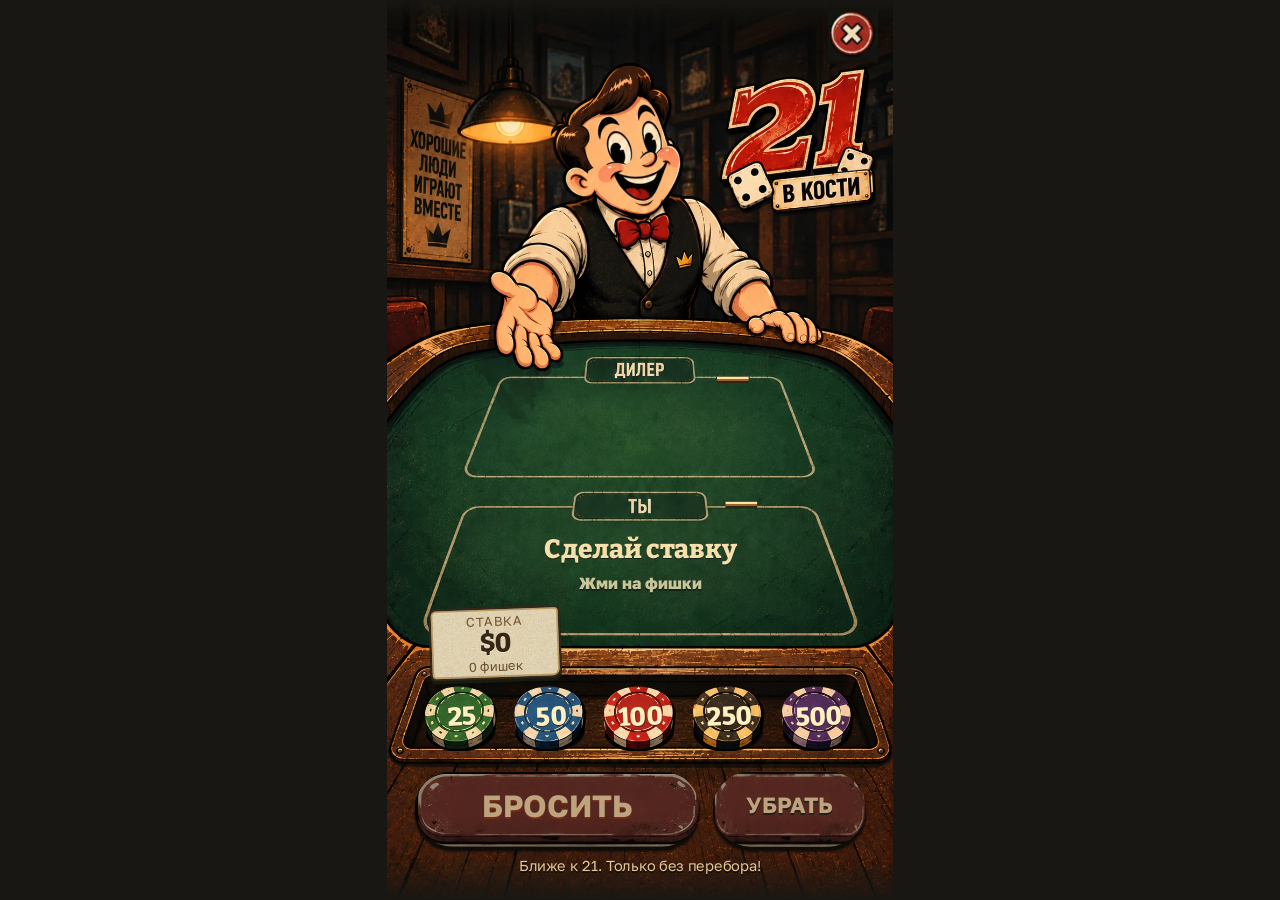
<file: dice21/index.html>
<!doctype html><html lang="ru"><head><meta charset="utf-8"><meta name="viewport" content="width=device-width,initial-scale=1,viewport-fit=cover"><title>21 в кости — Америкэн бой</title><link rel="icon" href="../icon.png"><link rel="stylesheet" href="style.css?v=eacf05d211ed"></head><body>
<main id="viewport"><section id="table" aria-label="21 в кости">
 <output id="dealer-score" class="score dealer-score" aria-label="Очки дилера">—</output>
 <output id="player-score" class="score player-score" aria-label="Твои очки">—</output>
 <div id="dealer-dice" class="dice dealer-dice" aria-label="Кости дилера"></div>
 <div id="player-dice" class="dice player-dice" aria-label="Твои кости"></div>
 <div id="invitation">Сделай ставку<br><small>Жми на фишки</small></div>
 <div id="stakes" aria-label="Фишки на столе"></div>
 <div class="bet-plaque"><span>СТАВКА</span><output id="bet" aria-label="Сумма ставки">$0</output><small id="chip-count">0 фишек</small></div>
 <div id="tray" aria-label="Фишки для ставки"></div>
 <div class="actions"><button id="primary" class="enamel"><span>БРОСИТЬ</span></button><button id="secondary" class="enamel secondary"><span>УБРАТЬ</span></button></div>
 <button id="exit" class="exit" aria-label="Вернуться на игровое поле"><svg viewBox="1252 21 69 64" aria-hidden="true"><image href="../assets/modal-atlas.webp" width="1536" height="1024"/></svg></button>
 <p id="status" role="status" aria-live="polite">Ближе к 21. Только без перебора!</p>
 <div id="result" class="comparison" hidden aria-live="polite"><span id="result-title">РЕЗУЛЬТАТ БРОСКА</span><div class="comparison-scores"><div>ТЫ<strong id="compare-player"></strong></div><i>:</i><div>ДИЛЕР<strong id="compare-dealer"></strong></div></div><small id="result-detail"></small></div>
 <div id="sparkles" aria-hidden="true"></div>
</section></main><script src="engine.js?v=eacf05d211ed"></script><script type="module" src="dice3d.js?v=eacf05d211ed"></script><script src="effects.js?v=eacf05d211ed"></script><script src="croupier.js?v=eacf05d211ed"></script><script src="game.js?v=eacf05d211ed"></script></body></html>
</file>
<file: dice21/style.css>
@font-face{font-family:Golos;src:url('../assets/fonts/golos-text-700-cyrillic.woff2')}@font-face{font-family:Golos;src:url('../assets/fonts/golos-text-700-latin.woff2');unicode-range:U+0000-024F}@font-face{font-family:Bitter;src:url('../assets/fonts/bitter-800-cyrillic.woff2');font-weight:800}@font-face{font-family:Bitter;src:url('../assets/fonts/bitter-800-latin.woff2');font-weight:800;unicode-range:U+0000-024F}
*{box-sizing:border-box}html,body{margin:0;min-height:100%;background:#161611;color:#f5dfaa;font-family:Golos,Arial,sans-serif}body{overflow-x:hidden;min-height:100dvh;display:grid;place-items:center}button{font:inherit;cursor:pointer;-webkit-tap-highlight-color:transparent;touch-action:manipulation}button:focus-visible{outline:5px solid #fff1bb;outline-offset:5px}button:disabled{cursor:default}button,svg{user-select:none}svg{display:block;width:100%;height:100%}[hidden]{display:none!important}
#viewport{position:relative;margin:auto;overflow:hidden}#table{position:absolute;width:941px;height:1672px;transform-origin:top left;background:url('assets/table.webp') 0 0/100% 100%;overflow:hidden;isolation:isolate}
.score{position:absolute;width:93px;font-family:Bitter,Georgia,serif;font-size:58px;font-weight:800;text-align:center;color:#ffebb3;text-shadow:0 4px #0c160d,2px 0 #0c160d,-2px 0 #0c160d;line-height:1}.dealer-score{top:668px;left:596px}.player-score{top:920px;left:612px}.score.bust{color:#f78a69}
.dice{position:absolute;left:170px;width:610px;display:flex;flex-wrap:wrap;align-items:center;justify-content:center;gap:8px;z-index:2}.dealer-dice{top:744px}.player-dice{top:994px}.die{width:112px;height:112px;position:relative;filter:drop-shadow(4px 10px 2px #10170bbb);transform:rotate(var(--turn));flex:0 0 auto}.dice.crowded .die{width:80px;height:80px}.die svg{overflow:visible}.die.rolling{animation:roll .64s ease-out both}.die.new{animation:land .34s cubic-bezier(.17,.85,.35,1.25) both}
#invitation{position:absolute;top:990px;width:100%;text-align:center;font-family:Bitter,Georgia,serif;font-weight:800;font-size:49px;text-shadow:0 3px #132316}#invitation small{font-family:Golos,Arial,sans-serif;font-size:30px;color:#c8c69a}
#stakes{position:absolute;inset:0;pointer-events:none;z-index:4}.stake{position:absolute;width:106px;height:103px;border:0;background:none;padding:0;pointer-events:auto;filter:drop-shadow(5px 10px 2px #0c170caa);transform:rotate(var(--angle));transform-origin:50% 55%}.stake b{font-size:31px}.stake:disabled{pointer-events:none}.chip-art{position:relative;width:100%;height:100%}.chip-art b{position:absolute;left:0;top:31%;width:100%;text-align:center;line-height:1;color:#fff0c2;font-family:Bitter,Georgia,serif;font-weight:800;text-shadow:0 2px #31220fa6;transform:rotate(-3deg)}
.bet{pointer-events:none;position:absolute;top:932px;left:62px;width:262px;text-align:center;font-size:30px;color:#f7e4b8;text-shadow:0 3px #182614;z-index:5}
#tray{position:absolute;top:1263px;left:65px;right:65px;display:flex;justify-content:space-between;gap:15px}.chip{width:148px;height:143px;background:none;border:0;padding:0;position:relative;transition:transform .12s}.chip .chip-art b{font-size:48px}.chip:active{transform:translateY(5px)}.chip:disabled:after{content:'';position:absolute;inset:9px;border-radius:50%;background:#120e0855}.chip:disabled .chip-art b{color:#b3a488}
.actions{position:absolute;left:51px;right:51px;top:1433px;display:flex;gap:24px;height:140px}.enamel{position:relative;display:grid;place-items:center;isolation:isolate;border:0;background:none;color:#fff0c2;min-width:0;padding:14px 18px 29px;flex:1;filter:drop-shadow(0 9px 2px #0e0b09);font-size:57px;font-weight:700;transition:transform .09s,filter .09s}.enamel:before{content:'';position:absolute;inset:0;background-image:url('assets/button.webp');background-size:188.2% 1045%;background-position:49.66% 94.77%;border-radius:75px;z-index:-1}.enamel span{position:relative;z-index:1;text-shadow:0 4px #752a15;white-space:nowrap}.enamel:active:not(:disabled){transform:translateY(8px);filter:drop-shadow(0 1px 0 #110c08)}.enamel:disabled:before{filter:saturate(.6) brightness(.63)}.enamel:disabled span{color:#bda47f}.secondary{flex:0 0 285px;font-size:41px}.secondary:before{filter:grayscale(.85) brightness(.64)}.secondary span{text-shadow:0 4px #252019}.secondary.hold:before{filter:hue-rotate(72deg) saturate(.6) brightness(.8)}#status{position:absolute;left:38px;right:38px;top:1590px;text-align:center;color:#e4c898;font-size:29px;margin:0;text-shadow:0 3px #160e09}
#result{position:absolute;left:95px;right:95px;top:420px;min-height:220px;padding:27px 20px 24px;text-align:center;z-index:7;pointer-events:none;background:#221b10f2 url('../assets/paper-grain.svg');border:4px solid #c4954f;box-shadow:0 9px #0e160f, inset 0 0 0 5px #49361c;clip-path:polygon(2% 0,98% 1%,100% 94%,97% 100%,0 98%,1% 5%);animation:resultIn .3s cubic-bezier(.16,.95,.3,1.3)}#result span{display:block;font-family:Bitter,Georgia,serif;font-size:44px;font-weight:800;color:#f8dfac}#result strong{display:block;font-family:Bitter,Georgia,serif;font-size:92px;line-height:1.1;color:#ffe093;text-shadow:0 6px #895120}#result small{display:block;font-size:29px;color:#ebd4a7;margin-top:8px}#result.loss strong{color:#e8bd96;font-size:73px}#result.push strong{font-size:73px}
#sparkles{position:absolute;inset:0;pointer-events:none;z-index:8}.spark{position:absolute;left:50%;top:53%;font-size:43px;color:#ffdf80;text-shadow:0 3px #654322;animation:spark .85s steps(12) both}
@keyframes roll{0%{transform:translate(80px,-130px) rotate(-150deg) scale(.65)}40%{transform:translate(-12px,3px) rotate(55deg) scale(1.07,.88)}65%{transform:translate(5px,-27px) rotate(-18deg)}85%{transform:translate(-2px,2px) rotate(7deg) scale(1.04,.96)}100%{transform:rotate(var(--turn))}}
@keyframes land{0%{transform:translateY(-35px) rotate(-15deg)}65%{transform:translateY(3px) scale(1.08,.92)}100%{transform:rotate(var(--turn))}}
@keyframes resultIn{from{opacity:0;transform:translateY(22px) scale(.86)}to{opacity:1;transform:none}}
@keyframes spark{0%{opacity:0;transform:translate(0,0) scale(.2)}20%{opacity:1}100%{opacity:0;transform:translate(var(--x),var(--y)) rotate(65deg) scale(.5)}}
@media(prefers-reduced-motion:reduce){*,*:before{animation:none!important;transition:none!important}}

#dice-canvas{position:absolute;left:0;top:660px;width:941px;height:590px;pointer-events:none;z-index:3}.dice{pointer-events:none}
/* Shared enamel-and-paper reward language with the slot machine. */
.score{z-index:5;transform-origin:center;text-shadow:0 3px #9b632d,0 6px #322414,2px 0 #322414,-2px 0 #322414;color:#ffe5a0}
.score.bust{color:#f5a98a;text-shadow:0 4px #712a1e,2px 0 #241a10,-2px 0 #241a10}
#result strong{paint-order:stroke fill;-webkit-text-stroke:2px #2c1a10;text-shadow:0 3px #ae722f,0 6px #754522,0 9px #17110b}
#result.loss{border-color:#ae7254}#result.push{border-color:#cdb47e}
.d21-reward{position:fixed;inset:0;z-index:100;display:grid;place-items:center;overflow:hidden;background:radial-gradient(ellipse,#60431b99,#130d08f0 85%);cursor:pointer;touch-action:manipulation;isolation:isolate}
.reward-marquee{position:relative;width:min(96vw,980px,125dvh);aspect-ratio:3/2;filter:drop-shadow(0 18px 15px #0009);animation:enamel-arrival .52s cubic-bezier(.16,.9,.3,1.15) both;z-index:2}
.reward-marquee>img{width:100%;height:100%;display:block;object-fit:contain}
.reward-number{position:absolute;left:12%;top:39%;width:76%;height:29%;display:flex;align-items:center;justify-content:center;font-family:Bitter,Georgia,serif;font-weight:800;font-size:clamp(36px,min(13.5vw,17dvh),140px);line-height:1;color:#382312;text-shadow:0 2px #fff4cf;letter-spacing:-.05em;white-space:nowrap}
.perfect-stamp{position:absolute;right:8%;top:-7%;font:800 clamp(38px,9vw,88px)/1 Bitter,Georgia,serif;color:#ffe29c;paint-order:stroke fill;-webkit-text-stroke:7px #783415;text-shadow:0 6px #b27330,0 10px #301a0c;rotate:12deg;animation:stamp-in .42s .2s both}
.reward-light{position:absolute;inset:-50%;background:repeating-conic-gradient(from 12deg,transparent 0 22deg,#dbac5229 23deg 31deg,transparent 32deg 45deg);mask-image:radial-gradient(circle,#000 0,transparent 63%);animation:reward-rays 3s ease-out both;pointer-events:none}
.marquee-glint{position:absolute;inset:2% 1% 3%;pointer-events:none;background:linear-gradient(110deg,transparent 36%,#ffedb13b 47%,#fff8d580 49%,transparent 57%);mask-image:url('assets/prize-marquee.webp');mask-size:100% 100%;mix-blend-mode:screen;animation:enamel-shine .85s .4s both}
.reward-shower{position:absolute;inset:0;pointer-events:none;z-index:1}
.celebration-chip,.celebration-star{position:absolute;left:50%;top:56%;width:clamp(30px,8vw,80px);height:clamp(30px,8vw,80px);filter:drop-shadow(3px 8px 3px #1e130d99);animation:reward-chip 1.7s cubic-bezier(.2,.65,.6,1) both}
.celebration-chip b{font-size:clamp(12px,2.5vw,25px)}.celebration-star{color:#ffe29b;text-shadow:2px 3px #ac732d;font-size:clamp(28px,7vw,60px);width:auto;height:auto;animation-timing-function:steps(20)}
@keyframes enamel-arrival{0%{opacity:0;transform:translateY(-55px) rotate(-7deg) scale(.6)}65%{opacity:1;transform:translateY(8px) rotate(2deg) scale(1.04)}100%{opacity:1;transform:none}}
@keyframes enamel-shine{from{opacity:0;transform:translateX(-45%)}30%{opacity:.9}to{opacity:0;transform:translateX(45%)}}
@keyframes stamp-in{from{opacity:0;scale:2}65%{opacity:1;scale:.85}to{opacity:1;scale:1}}
@keyframes reward-rays{from{opacity:0;rotate:-12deg;scale:.6}20%{opacity:1}to{opacity:.65;rotate:22deg;scale:1.05}}
@keyframes reward-chip{0%{opacity:0;transform:translate(0,0) scale(.3) rotate(0)}12%{opacity:1}45%{opacity:1;transform:translate(calc(var(--x)*.55),var(--rise)) scale(1.1) rotate(calc(var(--r)*.4))}100%{opacity:0;transform:translate(var(--x),var(--fall)) scale(.7) rotate(var(--r))}}
@media(prefers-reduced-motion:reduce){.reward-light,.reward-shower,.marquee-glint{display:none}.d21-reward *{animation:none!important}}

.score-flare:after{content:"✦";position:absolute;right:-24px;top:-13px;color:#ffe9a8;font-size:38px;pointer-events:none;animation:score-flare .55s steps(7) both}
@keyframes score-flare{from{opacity:0;transform:scale(.2) rotate(-20deg)}40%{opacity:1;transform:scale(1.1)}to{opacity:0;transform:translate(10px,-16px) scale(.3) rotate(25deg)}}

/* Original raster rig, behind every control and the dice. Table contacts are pinned. */
#croupier-canvas{position:absolute;left:0;top:0;width:941px;height:710px;pointer-events:none;z-index:-1}
.bet-plaque{position:absolute;top:1128px;left:79px;width:244px;min-height:124px;padding:9px 12px 8px;text-align:center;z-index:5;pointer-events:none;background:#efdbab url('../assets/paper-grain.svg');border:4px solid #342719;border-radius:13px 10px 16px 11px;box-shadow:0 6px #171c12,inset 0 0 0 3px #b99a63;color:#332619;transform:rotate(-2deg)}
.bet-plaque>span{display:block;font-size:24px;letter-spacing:2px;line-height:1.1;color:#745332}.bet-plaque output{display:block;font:800 49px/1.15 Bitter,Georgia,serif;text-shadow:0 2px #fff0c5;letter-spacing:-1.5px;white-space:nowrap}.bet-plaque small{display:block;font-size:24px;line-height:1.1;color:#694d2c}
.stake{width:80px;height:78px;transform-origin:50% 70%;filter:drop-shadow(3px 8px 2px #081109a6)}.stake b{font-size:26px}
#result.comparison{top:408px;left:160px;right:160px;min-height:0;padding:18px 26px 20px;background:#f0dfb8 url('../assets/paper-grain.svg');color:#342619;border:5px solid #322516;box-shadow:0 8px #11170e,inset 0 0 0 3px #b99255;clip-path:polygon(2% 0,98% 1%,100% 96%,97% 100%,0 98%,1% 4%)}
#result.comparison>span{font-size:29px;color:#74522c}.comparison-scores{display:flex;justify-content:center;align-items:center;gap:38px;margin:10px 0 0;font-size:25px;line-height:1}.comparison-scores>div{min-width:175px}.comparison-scores i{font-size:62px;color:#97764a;font-style:normal}#result.comparison strong{font-size:82px;line-height:1.05;color:#332618;text-shadow:0 2px #fff3cf;-webkit-text-stroke:0}#result.comparison strong.bust{color:#a52e21}#result.comparison small{font-size:25px;color:#674629;margin-top:10px}

/* Keep the score above both dice rows, and the stacked wagers below their rim. */
.player-score{top:900px}

/* Core atlas close key, at the upper right of the table. */
.exit{position:absolute;right:28px;top:18px;width:94px;height:94px;border:0;padding:0;background:none;filter:drop-shadow(0 5px 1px #17100b)}.exit:active{transform:translateY(4px)}
#status{right:38px;top:1592px;font-size:27px}

/* Center the table in the space below the shared resource header. */
body{place-items:center}#viewport{margin:0 auto}

/* The host backdrop fills spare height; only the illustration scales, uniformly. */
html,body{background:#191713;overflow:hidden}.embedded,.embedded body{background:transparent}
#table{background:none}
#table::before{content:"";position:absolute;inset:0;z-index:-2;pointer-events:none;background:url('assets/table.webp') 0 0/100% 100%;mask-image:linear-gradient(to bottom,transparent,#000 80px,#000 calc(100% - 80px),transparent);-webkit-mask-image:linear-gradient(to bottom,transparent,#000 80px,#000 calc(100% - 80px),transparent)}

html.embedded{background:linear-gradient(to bottom,#070605b3,transparent 22%,transparent 75%,#0b07044d),url('../assets/minigames/dark-wood-v1.webp');background-size:100% var(--room-height,100dvh);background-position:center bottom;background-repeat:no-repeat;background-color:#130c07}
html.embedded body{background:transparent}

#croupier-canvas{mask-image:linear-gradient(to bottom,transparent,#000 80px);-webkit-mask-image:linear-gradient(to bottom,transparent,#000 80px)}
</file>
